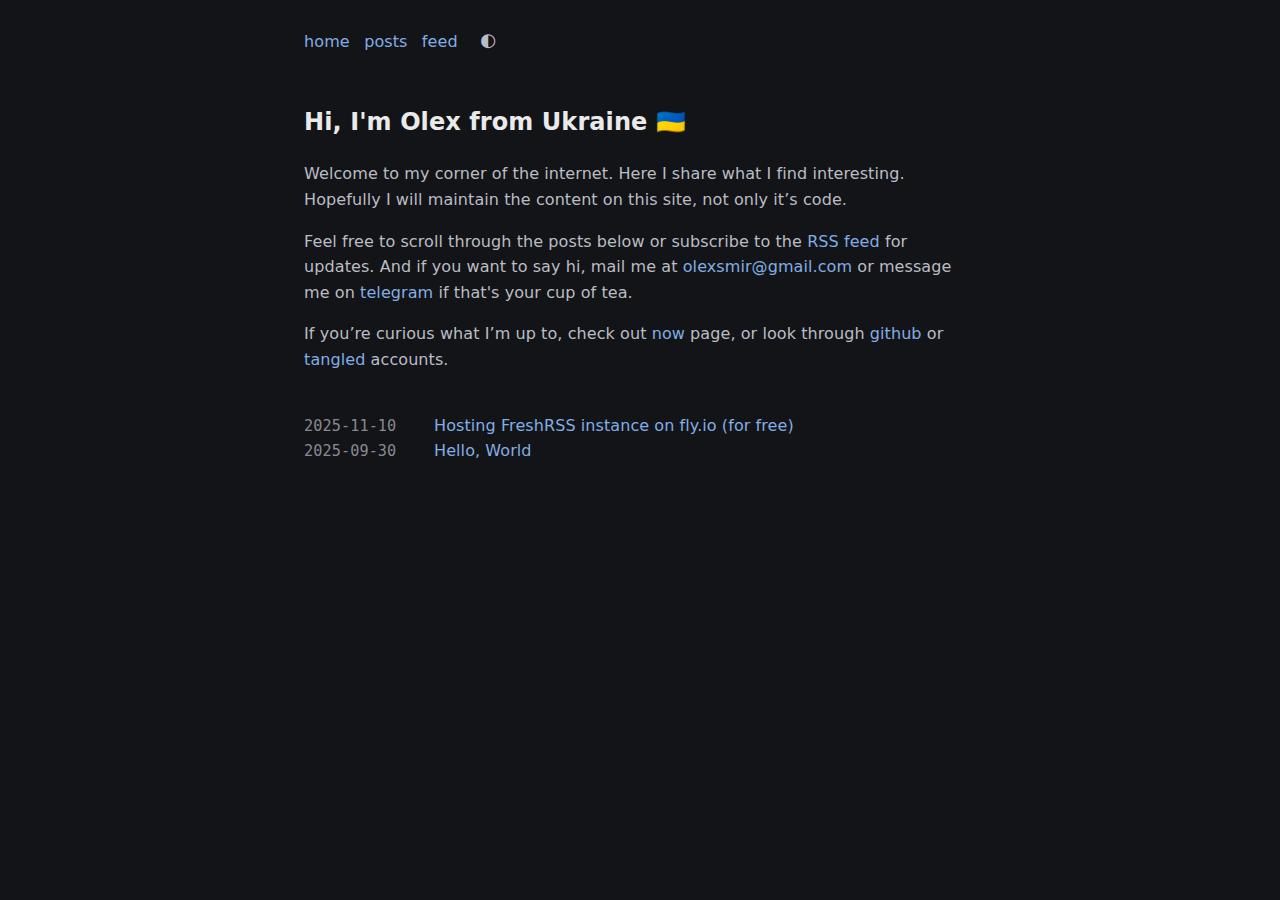
<file: index.html>
<!DOCTYPE html><html lang="en"><head><title>olexsmir.xyz</title><meta charset="utf-8"><meta content="width=device-width, initial-scale=1.0, viewport-fit=cover" name="viewport"><link href="https://olexsmir.xyz/feed.xml" rel="alternate" title="olexsmir's blog feed, also hi rss reader!" type="application/atom+xml"></link><link href="style.css" rel="stylesheet"></link><link href="assets/favicon.svg" rel="icon"></link><meta content="olexsmir.xyz home page" name="description"><meta content="olexsmir.xyz home page" property="og:description"><meta content="olexsmir.xyz" property="og:site_name"><meta content="olexsmir.xyz" property="og:title"><meta content="website" property="og:type"></head><body class="home"><header><nav><p><a class="visual-hidden" href="#main">Skip to content</a><a href="/">home</a><a href="/posts">posts</a><a href="/feed.xml">feed</a><button id="theme-toggle">🌓</button></p></nav></header><main id="main"><h2>Hi, I'm Olex from Ukraine 🇺🇦</h2><p>Welcome to my corner of the internet. Here I share what I find interesting. Hopefully I will maintain the content on this site, not only it’s code.</p><p>Feel free to scroll through the posts below or subscribe to the <a href="/feed.xml">RSS feed</a> for updates. And if you want to say hi, mail me at <a href="mailto:olexsmir@gmail.com">olexsmir@gmail.com</a> or message me on <a href="https://t.me/olexsmir">telegram</a> if that's your cup of tea.</p><p>If you’re curious what I’m up to, check out <a href="/now">now</a> page, or look through <a href="https://github.com/olexsmir">github</a> or <a href="https://tangled.org/olexsmir.xyz">tangled</a> accounts.</p><div class="recent-posts"><ul class="blog-posts"><li><span><i><time datetime="2025-11-10">2025-11-10</time></i></span><a href="freshrss-flyio">Hosting FreshRSS instance on fly.io (for free)</a></li><li><span><i><time datetime="2025-09-30">2025-09-30</time></i></span><a href="hello">Hello, World</a></li></ul></div></main><script>const root = document.documentElement;root.dataset.theme = localStorage.theme || 'dark';document.getElementById('theme-toggle').onclick = () => {root.dataset.theme = root.dataset.theme === 'dark' ? 'light' : 'dark';localStorage.theme = root.dataset.theme;};</script></body></html>
</file>
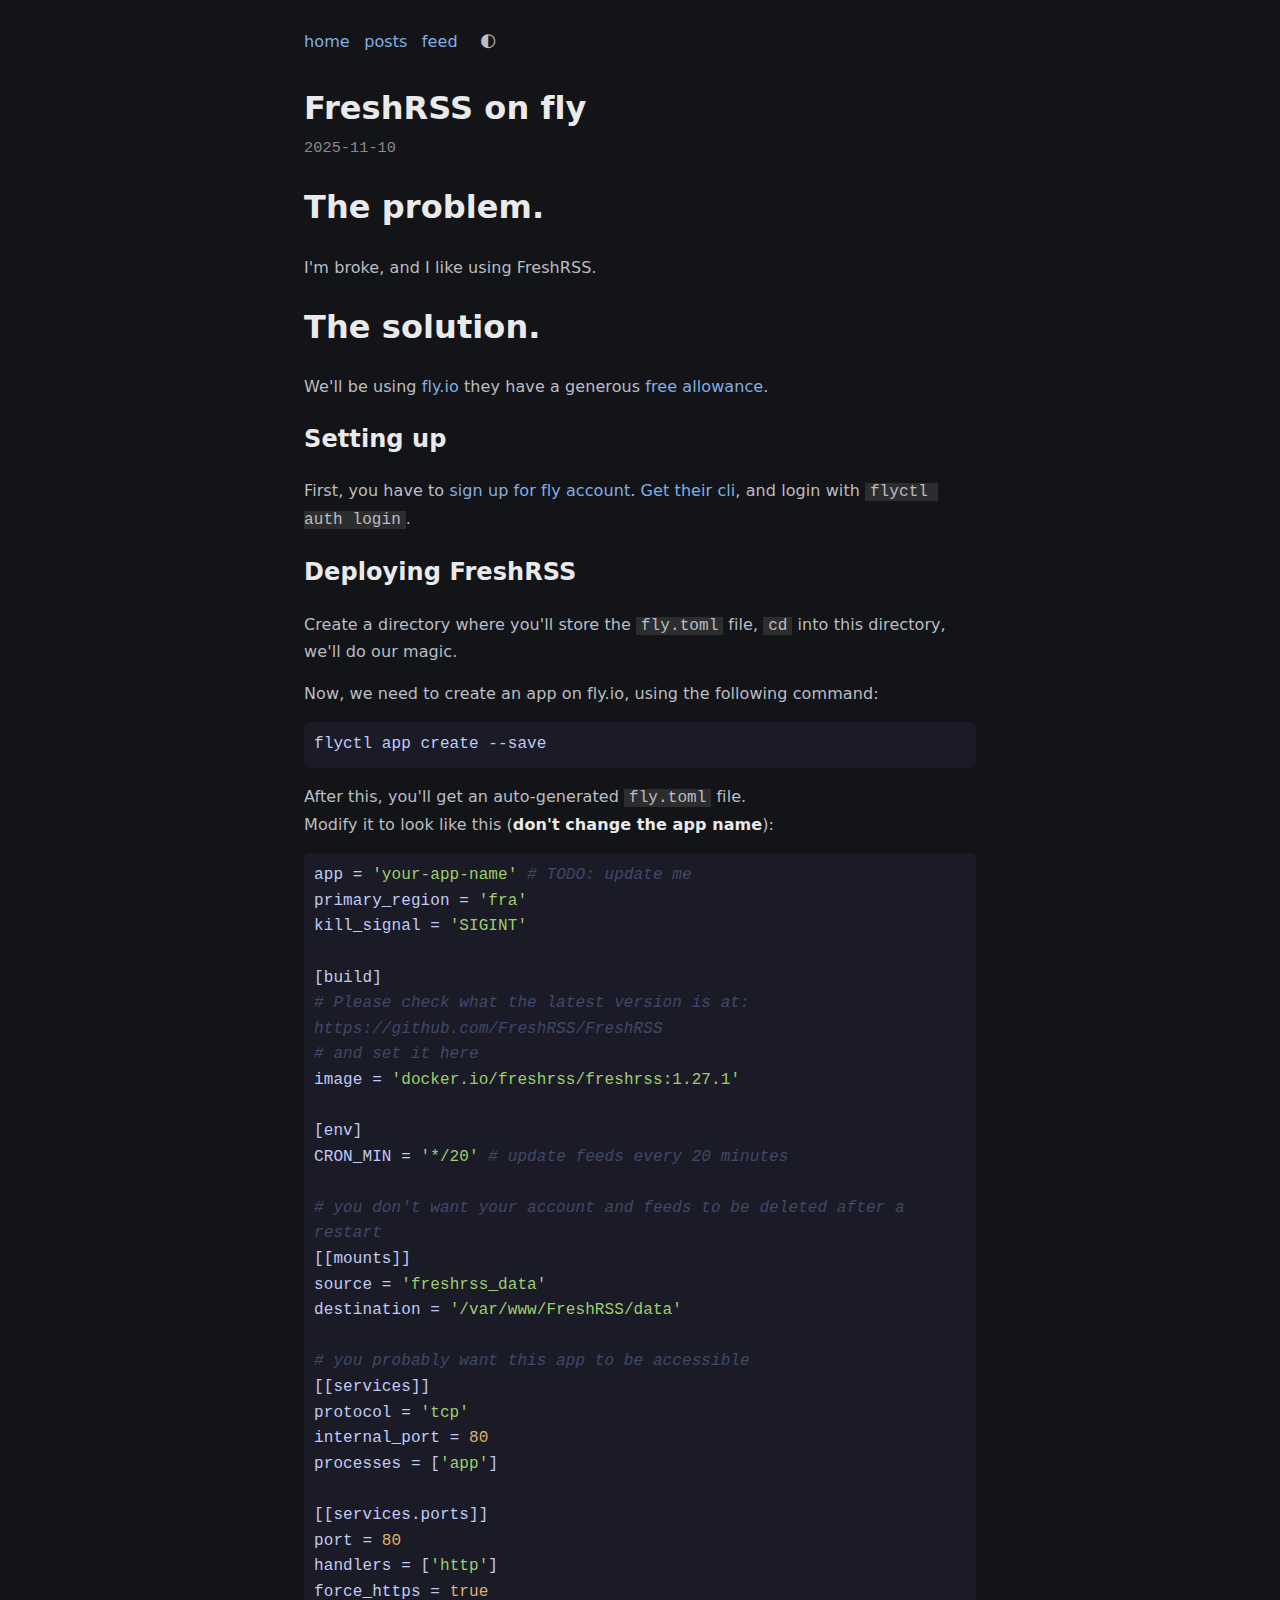
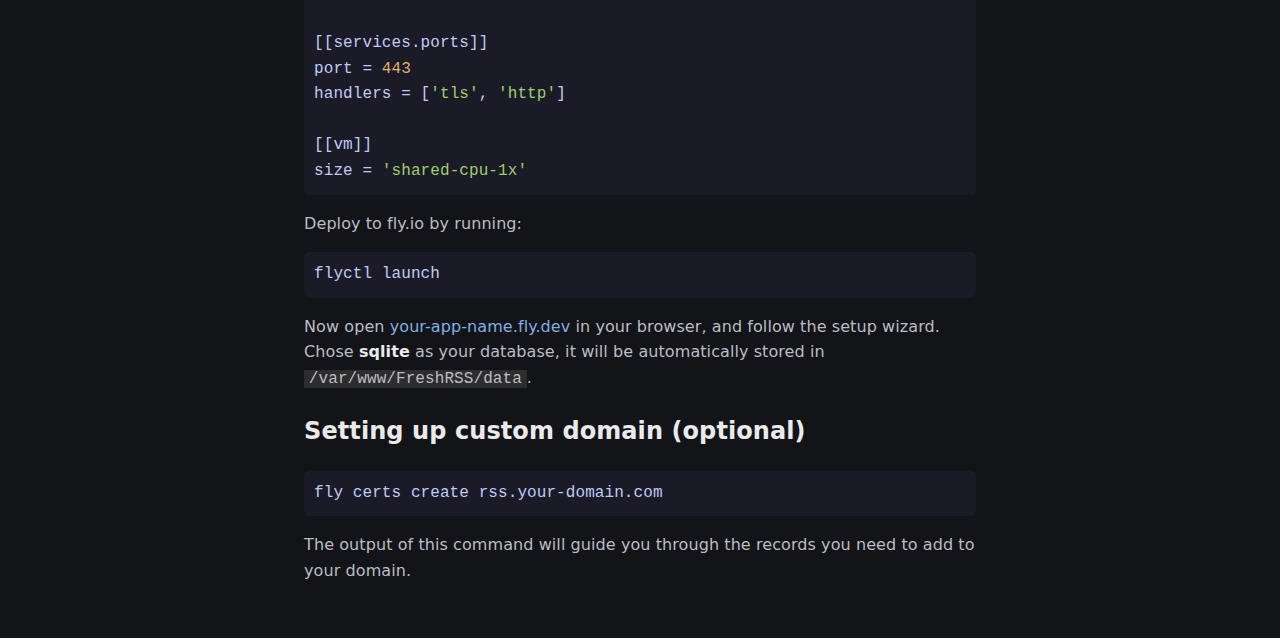
<file: freshfly.html>
<!DOCTYPE html><html lang="en"><head><title>FreshRSS on fly</title><meta charset="utf-8"><meta content="width=device-width, initial-scale=1.0, viewport-fit=cover" name="viewport"><link href="https://olexsmir.xyz/feed.xml" rel="alternate" title="olexsmir's blog feed, also hi rss reader!" type="application/atom+xml"></link><link href="style.css" rel="stylesheet"></link><link href="chroma.css" rel="stylesheet"></link><link href="assets/favicon.svg" rel="icon"></link><meta content="Blog post titled: FreshRSS on fly" name="description"><meta content="Blog post titled: FreshRSS on fly" property="og:description"><meta content="FreshRSS on fly" property="og:site_name"><meta content="FreshRSS on fly" property="og:title"><meta content="website" property="og:type"></head><body class="home"><header><nav><p><a class="visual-hidden" href="#main">Skip to content</a><a href="/">home</a><a href="/posts">posts</a><a href="/feed.xml">feed</a><button id="theme-toggle">🌓</button></p></nav></header><main id="main"><div class="blog-title"><h1>FreshRSS on fly</h1><p><time datetime="2025-11-10">2025-11-10</time></p></div><h1>The problem.</h1>
<p>I'm broke, and I like using FreshRSS.</p>
<h1>The solution.</h1>
<p>We'll be using <a href="https://fly.io">fly.io</a>
they have a generous <a href="https://fly.io/docs/about/pricing">free allowance</a>.</p>
<h2>Setting up </h2>
<p>First, you have to <a href="https://fly.io/app/sign-up">sign up for fly account</a>.
<a href="https://fly.io/docs/flyctl/install">Get their cli</a>, and login with <code>flyctl auth login</code>. </p>
<h2>Deploying FreshRSS</h2>
<p>Create a directory where you'll store the <code>fly.toml</code> file, <code>cd</code> into this directory, we'll do our magic.</p>
<p>Now, we need to create an app on fly.io, using the following command:</p>
<pre class="chroma"><code><span class="line"><span class="cl">flyctl app create --save
</span></span></code></pre><p>After this, you'll get an auto-generated <code>fly.toml</code> file.
<br>
Modify it to look like this (<strong>don't change the app name</strong>):</p>
<pre class="chroma"><code><span class="line"><span class="cl"><span class="nx">app</span> <span class="p">=</span> <span class="s1">&#39;your-app-name&#39;</span> <span class="c"># TODO: update me</span>
</span></span><span class="line"><span class="cl"><span class="nx">primary_region</span> <span class="p">=</span> <span class="s1">&#39;fra&#39;</span>
</span></span><span class="line"><span class="cl"><span class="nx">kill_signal</span> <span class="p">=</span> <span class="s1">&#39;SIGINT&#39;</span>
</span></span><span class="line"><span class="cl">
</span></span><span class="line"><span class="cl"><span class="p">[</span><span class="nx">build</span><span class="p">]</span>
</span></span><span class="line"><span class="cl"><span class="c"># Please check what the latest version is at: https://github.com/FreshRSS/FreshRSS</span>
</span></span><span class="line"><span class="cl"><span class="c"># and set it here</span>
</span></span><span class="line"><span class="cl"><span class="nx">image</span> <span class="p">=</span> <span class="s1">&#39;docker.io/freshrss/freshrss:1.27.1&#39;</span>
</span></span><span class="line"><span class="cl">
</span></span><span class="line"><span class="cl"><span class="p">[</span><span class="nx">env</span><span class="p">]</span>
</span></span><span class="line"><span class="cl"><span class="nx">CRON_MIN</span> <span class="p">=</span> <span class="s1">&#39;*/20&#39;</span> <span class="c"># update feeds every 20 minutes</span>
</span></span><span class="line"><span class="cl">
</span></span><span class="line"><span class="cl"><span class="c"># you don&#39;t want your account and feeds to be deleted after a restart</span>
</span></span><span class="line"><span class="cl"><span class="p">[[</span><span class="nx">mounts</span><span class="p">]]</span>
</span></span><span class="line"><span class="cl"><span class="nx">source</span> <span class="p">=</span> <span class="s1">&#39;freshrss_data&#39;</span>
</span></span><span class="line"><span class="cl"><span class="nx">destination</span> <span class="p">=</span> <span class="s1">&#39;/var/www/FreshRSS/data&#39;</span>
</span></span><span class="line"><span class="cl">
</span></span><span class="line"><span class="cl"><span class="c"># you probably want this app to be accessible</span>
</span></span><span class="line"><span class="cl"><span class="p">[[</span><span class="nx">services</span><span class="p">]]</span>
</span></span><span class="line"><span class="cl"><span class="nx">protocol</span> <span class="p">=</span> <span class="s1">&#39;tcp&#39;</span>
</span></span><span class="line"><span class="cl"><span class="nx">internal_port</span> <span class="p">=</span> <span class="mi">80</span>
</span></span><span class="line"><span class="cl"><span class="nx">processes</span> <span class="p">=</span> <span class="p">[</span><span class="s1">&#39;app&#39;</span><span class="p">]</span>
</span></span><span class="line"><span class="cl">
</span></span><span class="line"><span class="cl"><span class="p">[[</span><span class="nx">services</span><span class="p">.</span><span class="nx">ports</span><span class="p">]]</span>
</span></span><span class="line"><span class="cl"><span class="nx">port</span> <span class="p">=</span> <span class="mi">80</span>
</span></span><span class="line"><span class="cl"><span class="nx">handlers</span> <span class="p">=</span> <span class="p">[</span><span class="s1">&#39;http&#39;</span><span class="p">]</span>
</span></span><span class="line"><span class="cl"><span class="nx">force_https</span> <span class="p">=</span> <span class="kc">true</span>
</span></span><span class="line"><span class="cl">
</span></span><span class="line"><span class="cl"><span class="p">[[</span><span class="nx">services</span><span class="p">.</span><span class="nx">ports</span><span class="p">]]</span>
</span></span><span class="line"><span class="cl"><span class="nx">port</span> <span class="p">=</span> <span class="mi">443</span>
</span></span><span class="line"><span class="cl"><span class="nx">handlers</span> <span class="p">=</span> <span class="p">[</span><span class="s1">&#39;tls&#39;</span><span class="p">,</span> <span class="s1">&#39;http&#39;</span><span class="p">]</span>
</span></span><span class="line"><span class="cl">
</span></span><span class="line"><span class="cl"><span class="p">[[</span><span class="nx">vm</span><span class="p">]]</span>
</span></span><span class="line"><span class="cl"><span class="nx">size</span> <span class="p">=</span> <span class="s1">&#39;shared-cpu-1x&#39;</span>
</span></span></code></pre><p>Deploy to fly.io by running:</p>
<pre class="chroma"><code><span class="line"><span class="cl">flyctl launch
</span></span></code></pre><p>Now open <a href="https://your-app-name.fly.dev">your-app-name.fly.dev</a>
in your browser, and follow the setup wizard.
Chose <strong>sqlite</strong> as your database, it will be automatically stored in <code>/var/www/FreshRSS/data</code>.</p>
<h2>Setting up custom domain (optional)</h2>
<pre class="chroma"><code><span class="line"><span class="cl">fly certs create rss.your-domain.com
</span></span></code></pre><p>The output of this command will guide you through the records you need to add to your domain.</p></main><script>const root = document.documentElement;root.dataset.theme = localStorage.theme || 'dark';document.getElementById('theme-toggle').onclick = () => {root.dataset.theme = root.dataset.theme === 'dark' ? 'light' : 'dark';localStorage.theme = root.dataset.theme;};</script></body></html>
</file>
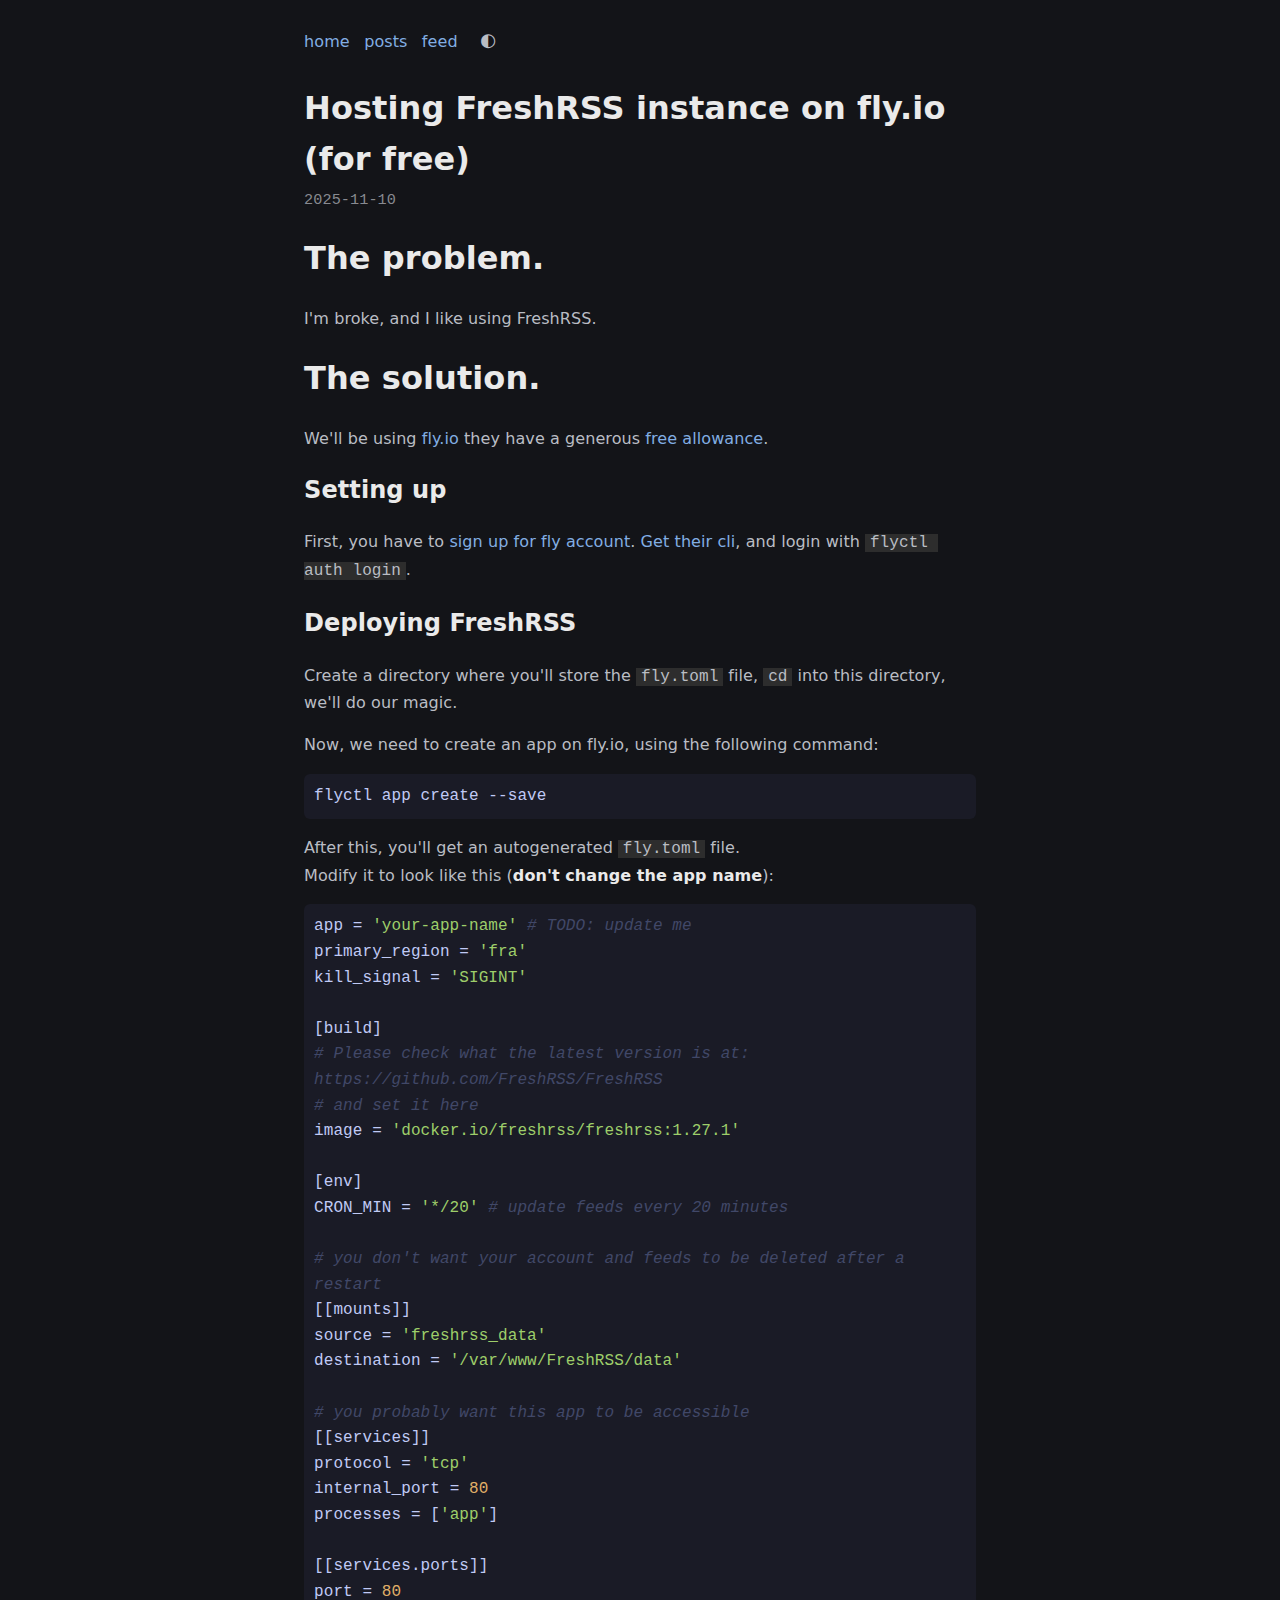
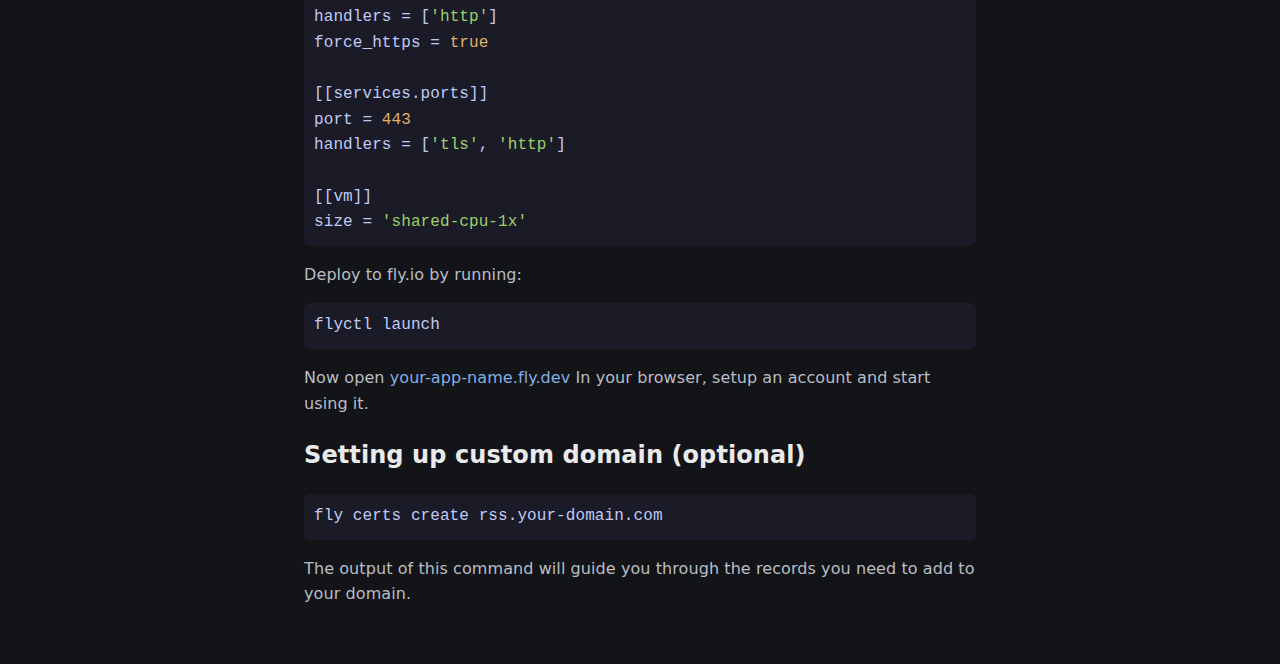
<file: freshrss-flyio.html>
<!DOCTYPE html><html lang="en"><head><title>Hosting FreshRSS instance on fly.io (for free)</title><meta charset="utf-8"><meta content="width=device-width, initial-scale=1.0, viewport-fit=cover" name="viewport"><link href="https://olexsmir.xyz/feed.xml" rel="alternate" title="olexsmir's blog feed, also hi rss reader!" type="application/atom+xml"></link><link href="style.css" rel="stylesheet"></link><link href="chroma.css" rel="stylesheet"></link><link href="assets/favicon.svg" rel="icon"></link><meta content="Blog post titled: Hosting FreshRSS instance on fly.io (for free)" name="description"><meta content="Blog post titled: Hosting FreshRSS instance on fly.io (for free)" property="og:description"><meta content="Hosting FreshRSS instance on fly.io (for free)" property="og:site_name"><meta content="Hosting FreshRSS instance on fly.io (for free)" property="og:title"><meta content="website" property="og:type"></head><body class="home"><header><nav><p><a class="visual-hidden" href="#main">Skip to content</a><a href="/">home</a><a href="/posts">posts</a><a href="/feed.xml">feed</a><button id="theme-toggle">🌓</button></p></nav></header><main id="main"><div class="blog-title"><h1>Hosting FreshRSS instance on fly.io (for free)</h1><p><time datetime="2025-11-10">2025-11-10</time></p></div><h1>The problem.</h1>
<p>I'm broke, and I like using FreshRSS.</p>
<h1>The solution.</h1>
<p>We'll be using <a href="https://fly.io">fly.io</a>
they have a generous <a href="https://fly.io/docs/about/pricing">free allowance</a>.</p>
<h2>Setting up </h2>
<p>First, you have to <a href="https://fly.io/app/sign-up">sign up for fly account</a>.
<a href="https://fly.io/docs/flyctl/install">Get their cli</a>, and login with <code>flyctl auth login</code>. </p>
<h2>Deploying FreshRSS</h2>
<p>Create a directory where you'll store the <code>fly.toml</code> file, <code>cd</code> into this directory, we'll do our magic.</p>
<p>Now, we need to create an app on fly.io, using the following command:</p>
<pre class="chroma"><code><span class="line"><span class="cl">flyctl app create --save
</span></span></code></pre><p>After this, you'll get an autogenerated <code>fly.toml</code> file.
<br>
Modify it to look like this (<strong>don't change the app name</strong>):</p>
<pre class="chroma"><code><span class="line"><span class="cl"><span class="nx">app</span> <span class="p">=</span> <span class="s1">&#39;your-app-name&#39;</span> <span class="c"># TODO: update me</span>
</span></span><span class="line"><span class="cl"><span class="nx">primary_region</span> <span class="p">=</span> <span class="s1">&#39;fra&#39;</span>
</span></span><span class="line"><span class="cl"><span class="nx">kill_signal</span> <span class="p">=</span> <span class="s1">&#39;SIGINT&#39;</span>
</span></span><span class="line"><span class="cl">
</span></span><span class="line"><span class="cl"><span class="p">[</span><span class="nx">build</span><span class="p">]</span>
</span></span><span class="line"><span class="cl"><span class="c"># Please check what the latest version is at: https://github.com/FreshRSS/FreshRSS</span>
</span></span><span class="line"><span class="cl"><span class="c"># and set it here</span>
</span></span><span class="line"><span class="cl"><span class="nx">image</span> <span class="p">=</span> <span class="s1">&#39;docker.io/freshrss/freshrss:1.27.1&#39;</span>
</span></span><span class="line"><span class="cl">
</span></span><span class="line"><span class="cl"><span class="p">[</span><span class="nx">env</span><span class="p">]</span>
</span></span><span class="line"><span class="cl"><span class="nx">CRON_MIN</span> <span class="p">=</span> <span class="s1">&#39;*/20&#39;</span> <span class="c"># update feeds every 20 minutes</span>
</span></span><span class="line"><span class="cl">
</span></span><span class="line"><span class="cl"><span class="c"># you don&#39;t want your account and feeds to be deleted after a restart</span>
</span></span><span class="line"><span class="cl"><span class="p">[[</span><span class="nx">mounts</span><span class="p">]]</span>
</span></span><span class="line"><span class="cl"><span class="nx">source</span> <span class="p">=</span> <span class="s1">&#39;freshrss_data&#39;</span>
</span></span><span class="line"><span class="cl"><span class="nx">destination</span> <span class="p">=</span> <span class="s1">&#39;/var/www/FreshRSS/data&#39;</span>
</span></span><span class="line"><span class="cl">
</span></span><span class="line"><span class="cl"><span class="c"># you probably want this app to be accessible</span>
</span></span><span class="line"><span class="cl"><span class="p">[[</span><span class="nx">services</span><span class="p">]]</span>
</span></span><span class="line"><span class="cl"><span class="nx">protocol</span> <span class="p">=</span> <span class="s1">&#39;tcp&#39;</span>
</span></span><span class="line"><span class="cl"><span class="nx">internal_port</span> <span class="p">=</span> <span class="mi">80</span>
</span></span><span class="line"><span class="cl"><span class="nx">processes</span> <span class="p">=</span> <span class="p">[</span><span class="s1">&#39;app&#39;</span><span class="p">]</span>
</span></span><span class="line"><span class="cl">
</span></span><span class="line"><span class="cl"><span class="p">[[</span><span class="nx">services</span><span class="p">.</span><span class="nx">ports</span><span class="p">]]</span>
</span></span><span class="line"><span class="cl"><span class="nx">port</span> <span class="p">=</span> <span class="mi">80</span>
</span></span><span class="line"><span class="cl"><span class="nx">handlers</span> <span class="p">=</span> <span class="p">[</span><span class="s1">&#39;http&#39;</span><span class="p">]</span>
</span></span><span class="line"><span class="cl"><span class="nx">force_https</span> <span class="p">=</span> <span class="kc">true</span>
</span></span><span class="line"><span class="cl">
</span></span><span class="line"><span class="cl"><span class="p">[[</span><span class="nx">services</span><span class="p">.</span><span class="nx">ports</span><span class="p">]]</span>
</span></span><span class="line"><span class="cl"><span class="nx">port</span> <span class="p">=</span> <span class="mi">443</span>
</span></span><span class="line"><span class="cl"><span class="nx">handlers</span> <span class="p">=</span> <span class="p">[</span><span class="s1">&#39;tls&#39;</span><span class="p">,</span> <span class="s1">&#39;http&#39;</span><span class="p">]</span>
</span></span><span class="line"><span class="cl">
</span></span><span class="line"><span class="cl"><span class="p">[[</span><span class="nx">vm</span><span class="p">]]</span>
</span></span><span class="line"><span class="cl"><span class="nx">size</span> <span class="p">=</span> <span class="s1">&#39;shared-cpu-1x&#39;</span>
</span></span></code></pre><p>Deploy to fly.io by running:</p>
<pre class="chroma"><code><span class="line"><span class="cl">flyctl launch
</span></span></code></pre><p>Now open <a href="https://your-app-name.fly.dev">your-app-name.fly.dev</a>
In your browser, setup an account and start using it.</p>
<h2>Setting up custom domain (optional)</h2>
<pre class="chroma"><code><span class="line"><span class="cl">fly certs create rss.your-domain.com
</span></span></code></pre><p>The output of this command will guide you through the records you need to add to your domain.</p></main><script>const root = document.documentElement;root.dataset.theme = localStorage.theme || 'dark';document.getElementById('theme-toggle').onclick = () => {root.dataset.theme = root.dataset.theme === 'dark' ? 'light' : 'dark';localStorage.theme = root.dataset.theme;};</script></body></html>
</file>
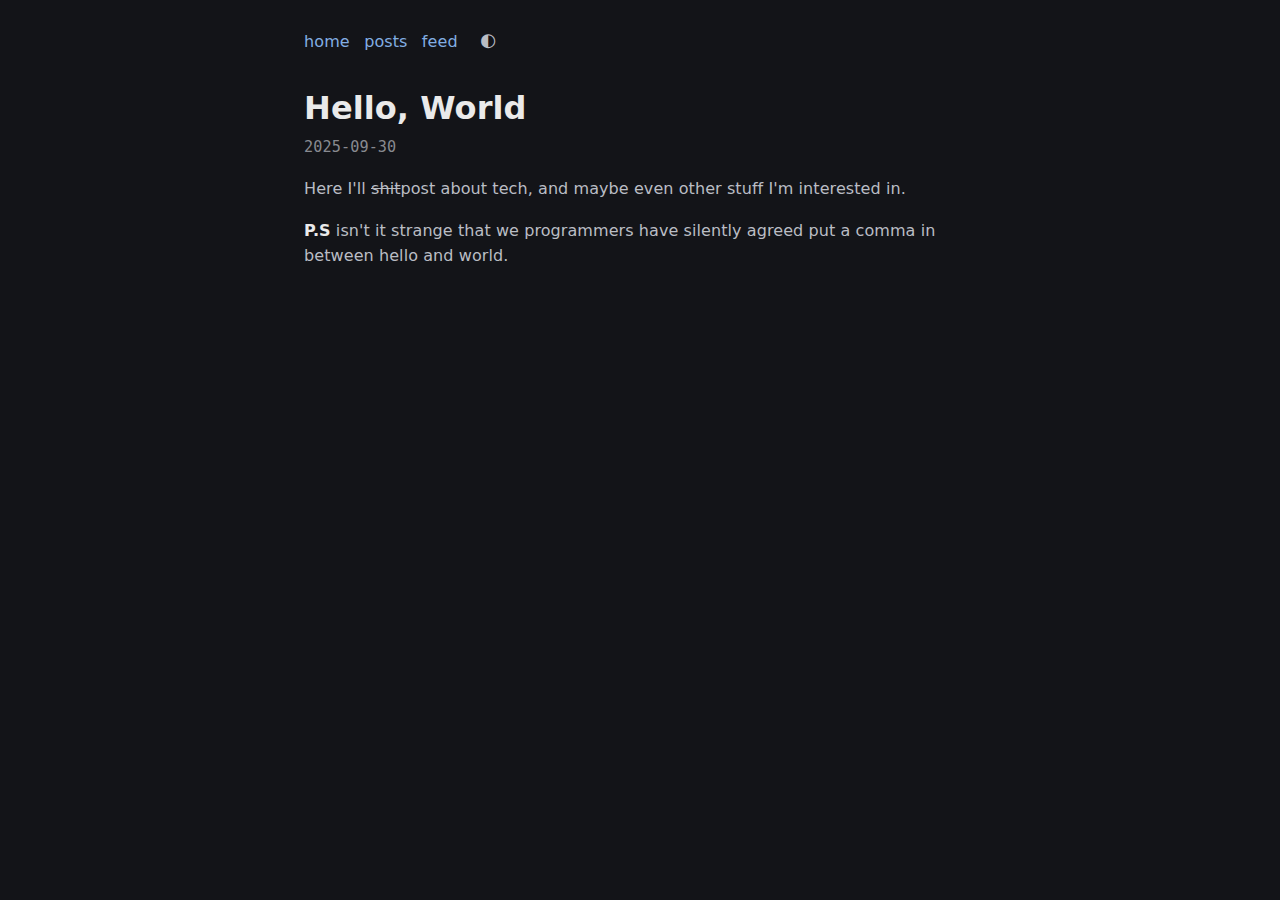
<file: hello.html>
<!DOCTYPE html><html lang="en"><head><title>Hello, World</title><meta charset="utf-8"><meta content="width=device-width, initial-scale=1.0, viewport-fit=cover" name="viewport"><link href="https://olexsmir.xyz/feed.xml" rel="alternate" title="olexsmir's blog feed, also hi rss reader!" type="application/atom+xml"></link><link href="style.css" rel="stylesheet"></link><link href="assets/favicon.svg" rel="icon"></link><meta content="Blog post titled: Hello, World" name="description"><meta content="Blog post titled: Hello, World" property="og:description"><meta content="Hello, World" property="og:site_name"><meta content="Hello, World" property="og:title"><meta content="website" property="og:type"></head><body class="home"><header><nav><p><a class="visual-hidden" href="#main">Skip to content</a><a href="/">home</a><a href="/posts">posts</a><a href="/feed.xml">feed</a><button id="theme-toggle">🌓</button></p></nav></header><main id="main"><div class="blog-title"><h1>Hello, World</h1><p><time datetime="2025-09-30">2025-09-30</time></p></div><p>Here I'll <strike>shit</strike>post about tech, and maybe even other stuff I'm interested in.</p>
<p><strong>P.S</strong> isn't it strange that we programmers have silently agreed put a comma in between hello and world.</p></main><script>const root = document.documentElement;root.dataset.theme = localStorage.theme || 'dark';document.getElementById('theme-toggle').onclick = () => {root.dataset.theme = root.dataset.theme === 'dark' ? 'light' : 'dark';localStorage.theme = root.dataset.theme;};</script></body></html>
</file>
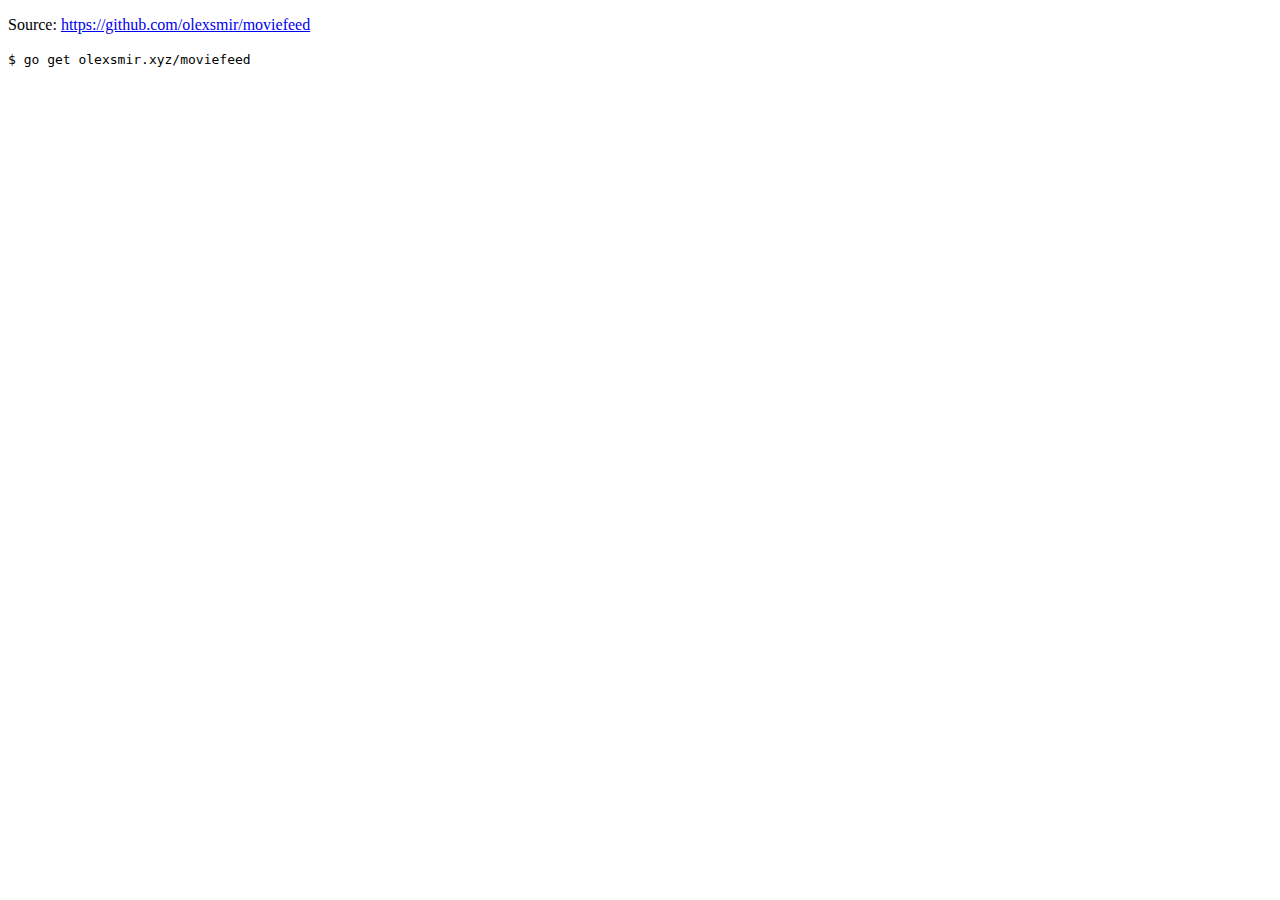
<file: moviefeed.html>
<!DOCTYPE html><html><head><meta content="olexsmir.xyz/moviefeed git https://github.com/olexsmir/moviefeed" name="go-import"><meta content="olexsmir.xyz/moviefeed https://github.com/olexsmir/moviefeed https://github.com/olexsmir/moviefeed/tree/main{/dir} https://github.com/olexsmir/moviefeed/blob/main{/dir}/{file}#L{line}" name="go-source"></head><body><p>Source: <a href="https://github.com/olexsmir/moviefeed">https://github.com/olexsmir/moviefeed</a></p><code>$ go get olexsmir.xyz/moviefeed</code></body></html>
</file>
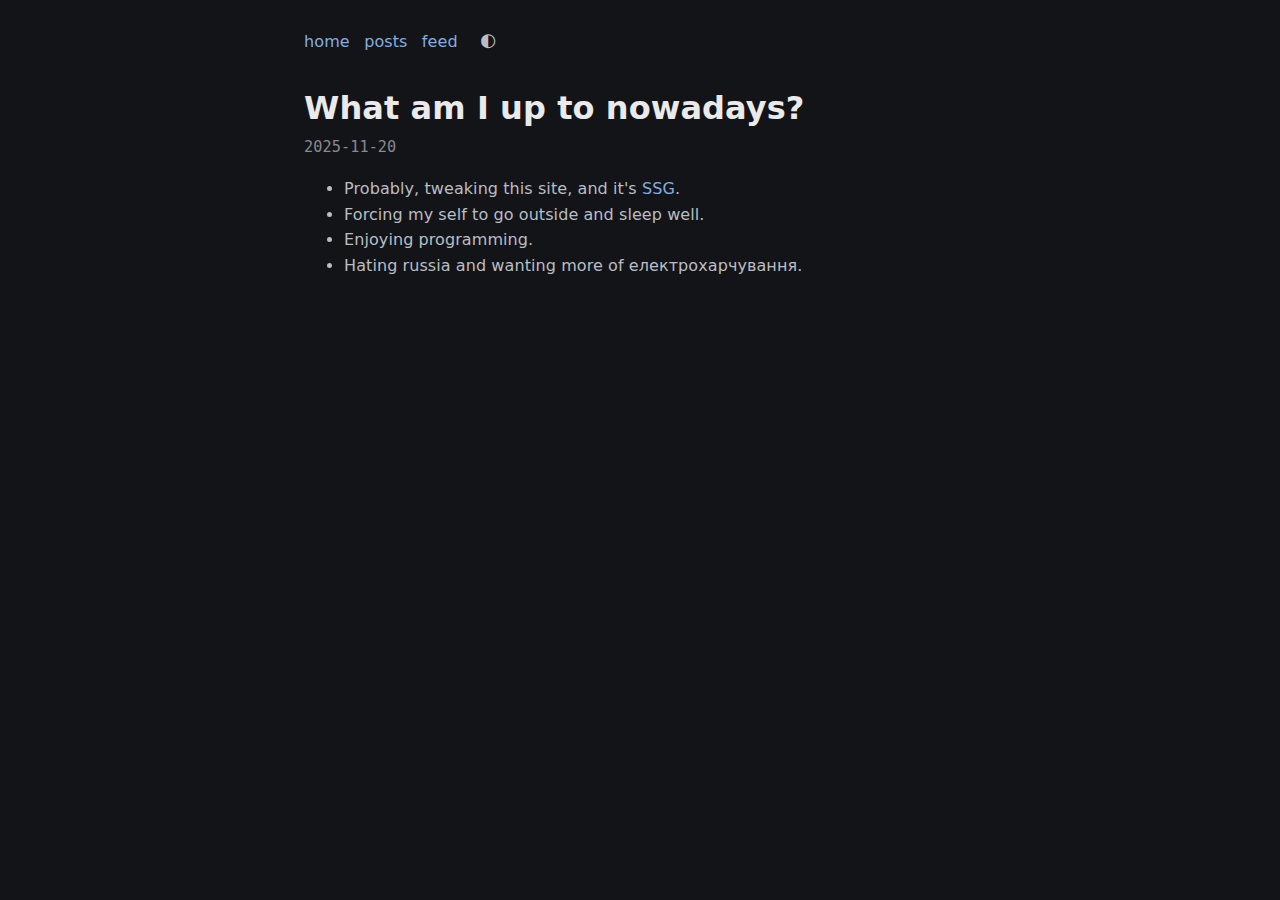
<file: now.html>
<!DOCTYPE html><html lang="en"><head><title>What am I up to nowadays?</title><meta charset="utf-8"><meta content="width=device-width, initial-scale=1.0, viewport-fit=cover" name="viewport"><link href="https://olexsmir.xyz/feed.xml" rel="alternate" title="olexsmir's blog feed, also hi rss reader!" type="application/atom+xml"></link><link href="style.css" rel="stylesheet"></link><link href="assets/favicon.svg" rel="icon"></link><meta content="Blog post titled: What am I up to nowadays?" name="description"><meta content="Blog post titled: What am I up to nowadays?" property="og:description"><meta content="What am I up to nowadays?" property="og:site_name"><meta content="What am I up to nowadays?" property="og:title"><meta content="website" property="og:type"></head><body class="home"><header><nav><p><a class="visual-hidden" href="#main">Skip to content</a><a href="/">home</a><a href="/posts">posts</a><a href="/feed.xml">feed</a><button id="theme-toggle">🌓</button></p></nav></header><main id="main"><div class="blog-title"><h1>What am I up to nowadays?</h1><p><time datetime="2025-11-20">2025-11-20</time></p></div><ul>
<li>Probably, tweaking this site, and it's <a href="https://github.com/olexsmir/olexsmir.xyz">SSG</a>.</li>
<li>Forcing my self to go outside and sleep well.</li>
<li>Enjoying programming.</li>
<li>Hating russia and wanting more of електрохарчування.</li>
</ul></main><script>const root = document.documentElement;root.dataset.theme = localStorage.theme || 'dark';document.getElementById('theme-toggle').onclick = () => {root.dataset.theme = root.dataset.theme === 'dark' ? 'light' : 'dark';localStorage.theme = root.dataset.theme;};</script></body></html>
</file>
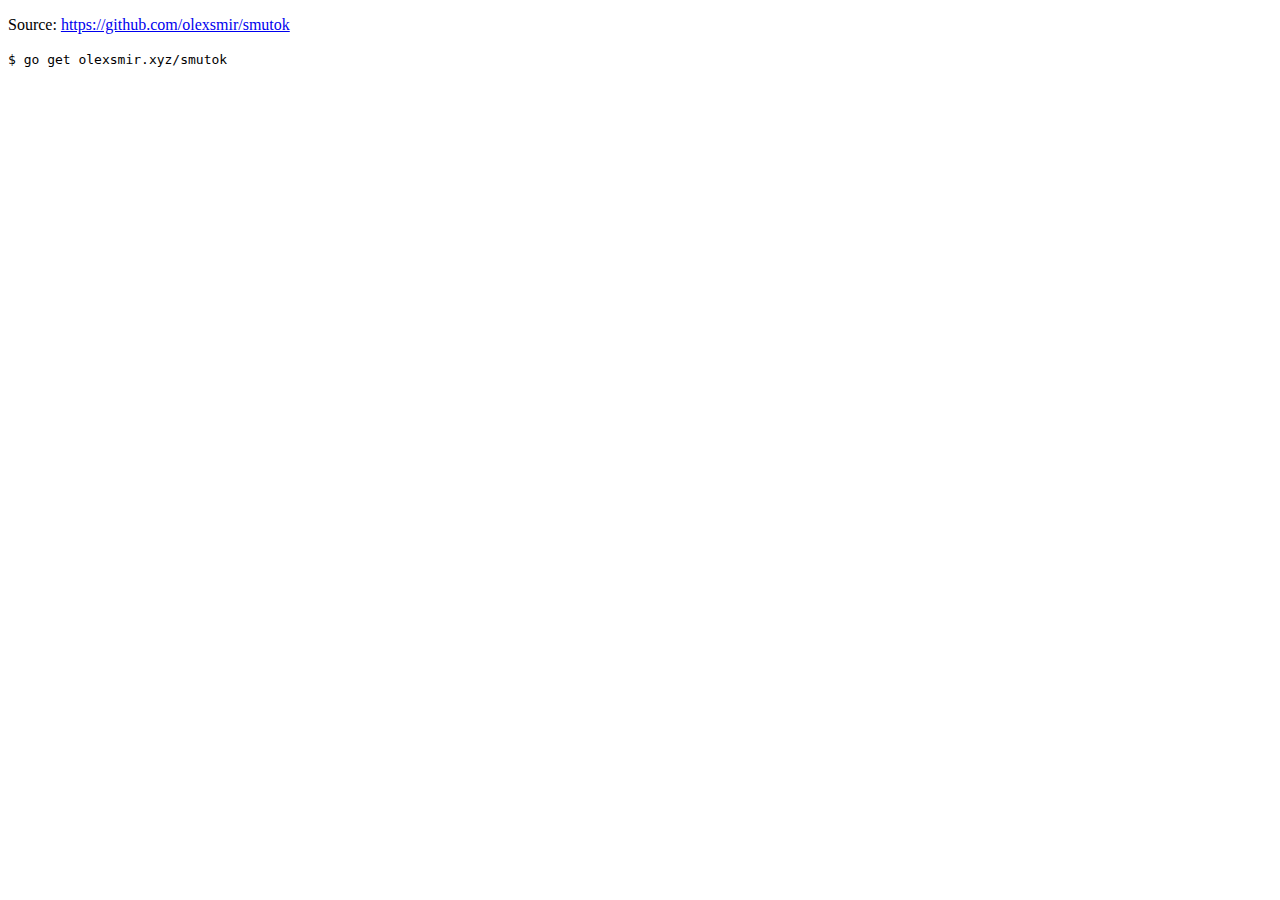
<file: smutok.html>
<!DOCTYPE html><html><head><meta content="olexsmir.xyz/smutok git https://github.com/olexsmir/smutok" name="go-import"><meta content="olexsmir.xyz/smutok https://github.com/olexsmir/smutok https://github.com/olexsmir/smutok/tree/main{/dir} https://github.com/olexsmir/smutok/blob/main{/dir}/{file}#L{line}" name="go-source"></head><body><p>Source: <a href="https://github.com/olexsmir/smutok">https://github.com/olexsmir/smutok</a></p><code>$ go get olexsmir.xyz/smutok</code></body></html>
</file>
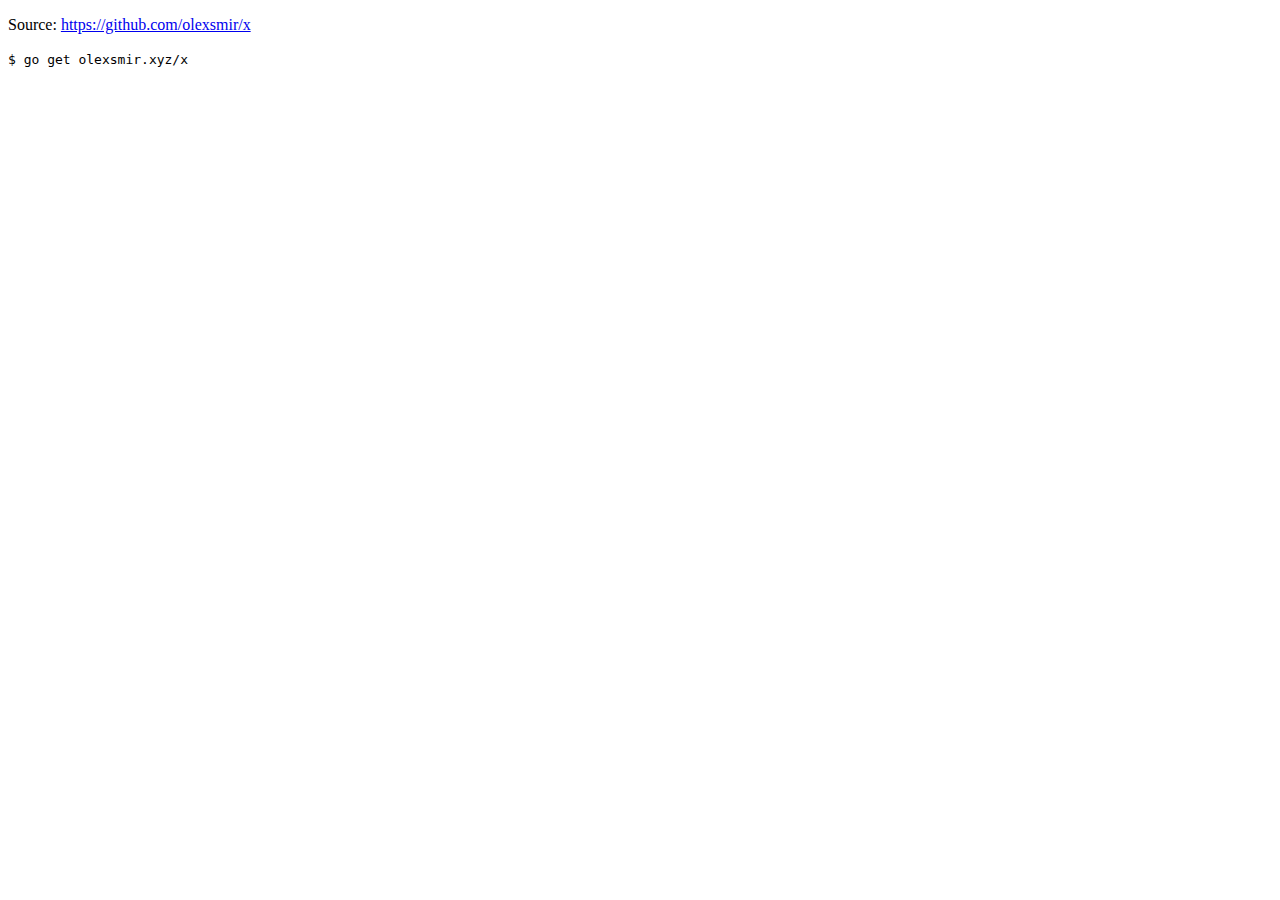
<file: x.html>
<!DOCTYPE html><html><head><meta content="olexsmir.xyz/x git https://github.com/olexsmir/x" name="go-import"><meta content="olexsmir.xyz/x https://github.com/olexsmir/x https://github.com/olexsmir/x/tree/main{/dir} https://github.com/olexsmir/x/blob/main{/dir}/{file}#L{line}" name="go-source"></head><body><p>Source: <a href="https://github.com/olexsmir/x">https://github.com/olexsmir/x</a></p><code>$ go get olexsmir.xyz/x</code></body></html>
</file>
<file: style.css>
#theme-toggle{all:unset;border-radius:10px;cursor:pointer;padding:4px 8px;}#theme-toggle:hover{background:rgba(0,0,0,0.09);}.blog-title h1{margin-bottom:0px;margin-top:0px;}.blog-title p{margin-top:0px;}.recent-posts{padding-top:0.5rem;}.visual-hidden:not(:focus){bottom:100%;position:absolute;}:root{--background-color:#131418;--code-background-color:#2d2d2d;--heading-color:#eaeaea;--link-color:#82aee3;--text-color:#babdc4;--text-mutted:color-mix(in srgb, var(--text-color) 70%, var(--background-color));}[data-theme='light']{--background-color:#fff;--code-background-color:#d8dbe2;--heading-color:#0d122b;--link-color:#003fff;--text-color:#434648;--text-mutted:color-mix(in srgb, var(--text-color) 70%, var(--background-color));}a{color:var(--link-color);cursor:pointer;text-decoration:none;}a:hover{color:#ffffff;}a:visited{color:var(--link-color);}body{background-color:var(--background-color);color:var(--text-color);font-family:system-ui, -apple-system, BlinkMacSystemFont, "SF Pro Text", sans-serif;font-size:1rem;letter-spacing:0.005em;line-height:1.5;margin:0 auto;max-width:66ch;overflow-wrap:anywhere;padding:0.6rem 1.7rem 3.1rem;}button{cursor:pointer;margin:0;}code{background-color:var(--code-background-color);font-family:monospace;padding:0 0.3em;white-space:pre-wrap;}h1, h2, h3, h4, h5, h6{color:var(--heading-color);font-family:var(--font-main);}header{padding-bottom:0.3rem;}hr{border:0;border-top:1px dashed;}i{font-style:italic;}img{display:block;justify-self:center;max-width:100%;}main{line-height:1.6;padding-top:1.3rem;}nav a{margin-right:0.9rem;}nav p{margin-bottom:0px;}pre{border-radius:6px;padding:10px;}pre code{border-radius:0;padding:0;}strong, b{color:var(--heading-color);}table{width:100%;}time{color:var(--text-mutted);font-family:monospace;font-size:0.95rem;font-style:normal;}ul.blog-posts{list-style-type:none;padding:unset;}ul.blog-posts li{display:flex;}ul.blog-posts li span{flex:0 0 130px;}
</file>
<file: chroma.css>
.bg { color: #c0caf5; background-color: #1a1b26; }
.chroma { color: #c0caf5; background-color: #1a1b26; }
.chroma .err { color: #db4b4b }
.chroma .lnlinks { outline: none; text-decoration: none; color: inherit }
.chroma .lntd { vertical-align: top; padding: 0; margin: 0; border: 0; }
.chroma .lntable { border-spacing: 0; padding: 0; margin: 0; border: 0; }
.chroma .hl { background-color: #414868 }
.chroma .lnt { white-space: pre; -webkit-user-select: none; user-select: none; margin-right: 0.4em; padding: 0 0.4em 0 0.4em;color: #a9b1d6 }
.chroma .ln { white-space: pre; -webkit-user-select: none; user-select: none; margin-right: 0.4em; padding: 0 0.4em 0 0.4em;color: #a9b1d6 }
.chroma .line { display: flex; }
.chroma .k { color: #bb9af7 }
.chroma .kc { color: #e0af68 }
.chroma .kd { color: #9d7cd8 }
.chroma .kn { color: #7dcfff }
.chroma .kp { color: #bb9af7 }
.chroma .kr { color: #bb9af7 }
.chroma .kt { color: #41a6b5 }
.chroma .na { color: #7aa2f7 }
.chroma .nc { color: #ff9e64 }
.chroma .no { color: #ff9e64 }
.chroma .nd { color: #7aa2f7; font-weight: bold }
.chroma .ni { color: #7dcfff }
.chroma .ne { color: #e0af68 }
.chroma .nl { color: #9ece6a }
.chroma .nn { color: #e0af68 }
.chroma .py { color: #e0af68 }
.chroma .nt { color: #bb9af7 }
.chroma .nb { color: #9ece6a }
.chroma .bp { color: #9ece6a }
.chroma .nf { color: #7aa2f7 }
.chroma .fm { color: #7aa2f7 }
.chroma .s { color: #9ece6a }
.chroma .sa { color: #9d7cd8 }
.chroma .sb { color: #9ece6a }
.chroma .sc { color: #9ece6a }
.chroma .dl { color: #7aa2f7 }
.chroma .sd { color: #414868 }
.chroma .s2 { color: #9ece6a }
.chroma .se { color: #7aa2f7 }
.chroma .sh { color: #414868 }
.chroma .si { color: #9ece6a }
.chroma .sx { color: #9ece6a }
.chroma .sr { color: #7dcfff }
.chroma .s1 { color: #9ece6a }
.chroma .ss { color: #9ece6a }
.chroma .m { color: #e0af68 }
.chroma .mb { color: #e0af68 }
.chroma .mf { color: #e0af68 }
.chroma .mh { color: #e0af68 }
.chroma .mi { color: #e0af68 }
.chroma .il { color: #e0af68 }
.chroma .mo { color: #e0af68 }
.chroma .o { color: #9ece6a; font-weight: bold }
.chroma .ow { color: #9ece6a; font-weight: bold }
.chroma .c { color: #414868; font-style: italic }
.chroma .ch { color: #414868; font-style: italic }
.chroma .cm { color: #414868; font-style: italic }
.chroma .c1 { color: #414868; font-style: italic }
.chroma .cs { color: #414868; font-style: italic }
.chroma .cp { color: #414868; font-style: italic }
.chroma .cpf { color: #414868; font-weight: bold; font-style: italic }
.chroma .gd { color: #db4b4b; background-color: #15161e }
.chroma .ge { font-style: italic }
.chroma .gr { color: #db4b4b }
.chroma .gh { color: #e0af68; font-weight: bold }
.chroma .gi { color: #9ece6a; background-color: #15161e }
.chroma .gs { font-weight: bold }
.chroma .gu { color: #e0af68; font-weight: bold }
.chroma .gt { color: #db4b4b }
.chroma .gl { text-decoration: underline }
</file>
